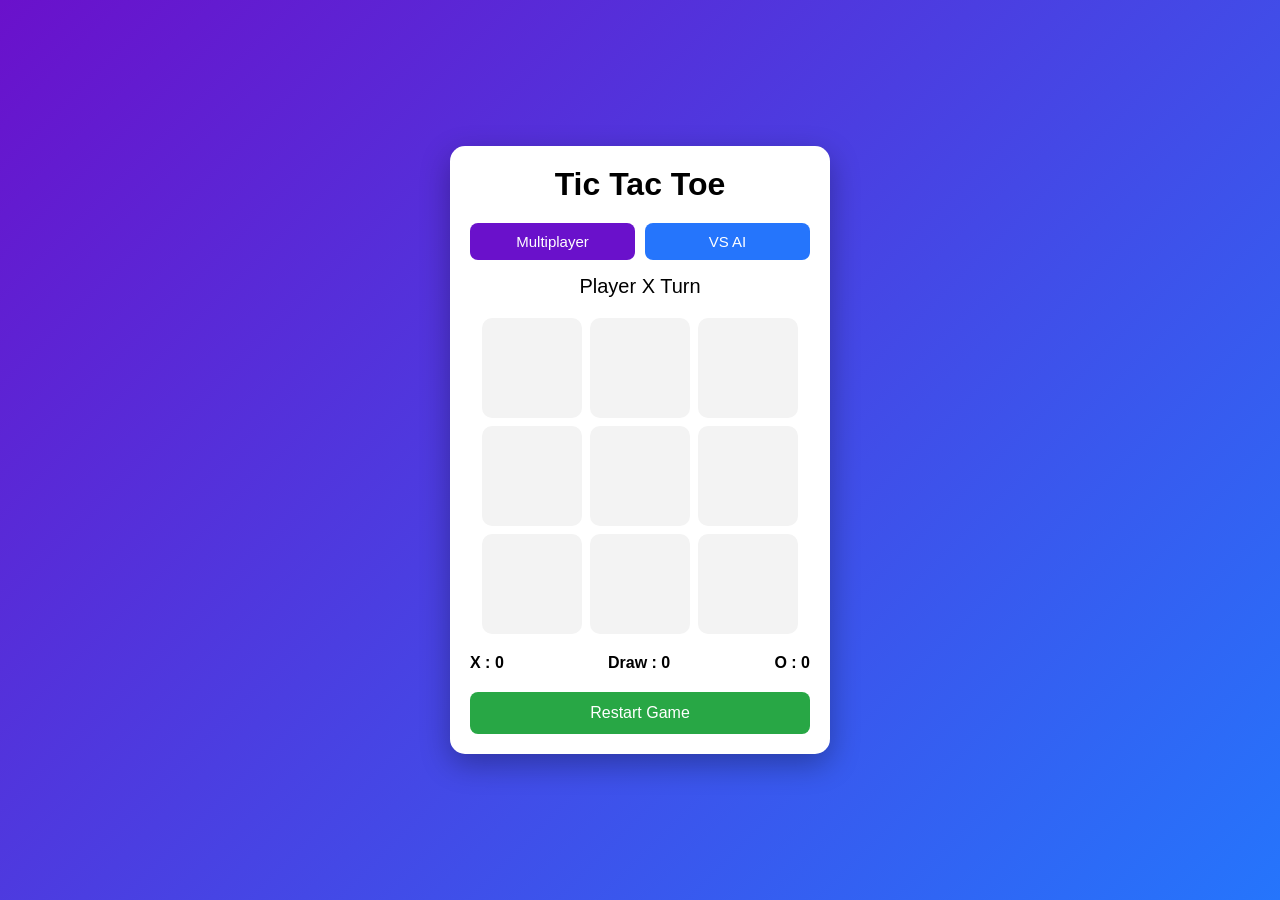
<file: index.html>
<!DOCTYPE html>
<html lang="en">

<head>
    <meta charset="UTF-8">
    <meta name="viewport" content="width=device-width, initial-scale=1.0">
    <title>Tic Tac Toe</title>
    <link rel="stylesheet" href="project3.css">
</head>

<body>

    <div class="container">

        <h1>Tic Tac Toe</h1>

        <div class="mode">
            <button id="pvp" class="active">Multiplayer</button>
            <button id="ai">VS AI</button>
        </div>

        <div class="status" id="status">Player X Turn</div>

        <div class="board" id="board"></div>

        <div class="score">
            <div>X : <span id="xScore">0</span></div>
            <div>Draw : <span id="drawScore">0</span></div>
            <div>O : <span id="oScore">0</span></div>
        </div>

        <button id="restart" class="restart">Restart Game</button>

    </div>

    <script src="project3.js"></script>
</body>

</html>
</file>
<file: project3.css>
*{
    margin:0;
    padding:0;
    box-sizing:border-box;
    font-family:Arial,sans-serif;
}

body{
    display:flex;
    justify-content:center;
    align-items:center;
    min-height:100vh;
    background:linear-gradient(135deg,#6a11cb,#2575fc);
}

.container{
    width:380px;
    background:#fff;
    padding:20px;
    border-radius:15px;
    text-align:center;
    box-shadow:0 10px 30px rgba(0,0,0,.3);
}

h1{
    margin-bottom:20px;
}

.mode{
    display:flex;
    gap:10px;
    margin-bottom:15px;
}

.mode button{
    flex:1;
    padding:10px;
    border:none;
    background:#2575fc;
    color:#fff;
    cursor:pointer;
    border-radius:8px;
    font-size:15px;
}

.mode button.active{
    background:#6a11cb;
}

.status{
    font-size:20px;
    margin-bottom:15px;
    min-height:28px;
}

.board{
    display:grid;
    grid-template-columns:repeat(3,100px);
    gap:8px;
    justify-content:center;
}

.cell{
    width:100px;
    height:100px;
    background:#f3f3f3;
    display:flex;
    justify-content:center;
    align-items:center;
    font-size:55px;
    cursor:pointer;
    border-radius:10px;
    transition:.2s;
}

.cell:hover{
    background:#ddd;
}

.x{
    color:#2575fc;
}

.o{
    color:#ff4b5c;
}

.win{
    background:#98fb98!important;
}

.score{
    display:flex;
    justify-content:space-between;
    margin:20px 0;
    font-weight:bold;
}

.restart{
    width:100%;
    padding:12px;
    border:none;
    background:#28a745;
    color:#fff;
    border-radius:8px;
    cursor:pointer;
    font-size:16px;
}

.restart:hover{
    background:#1f8a37;
}
</file>
